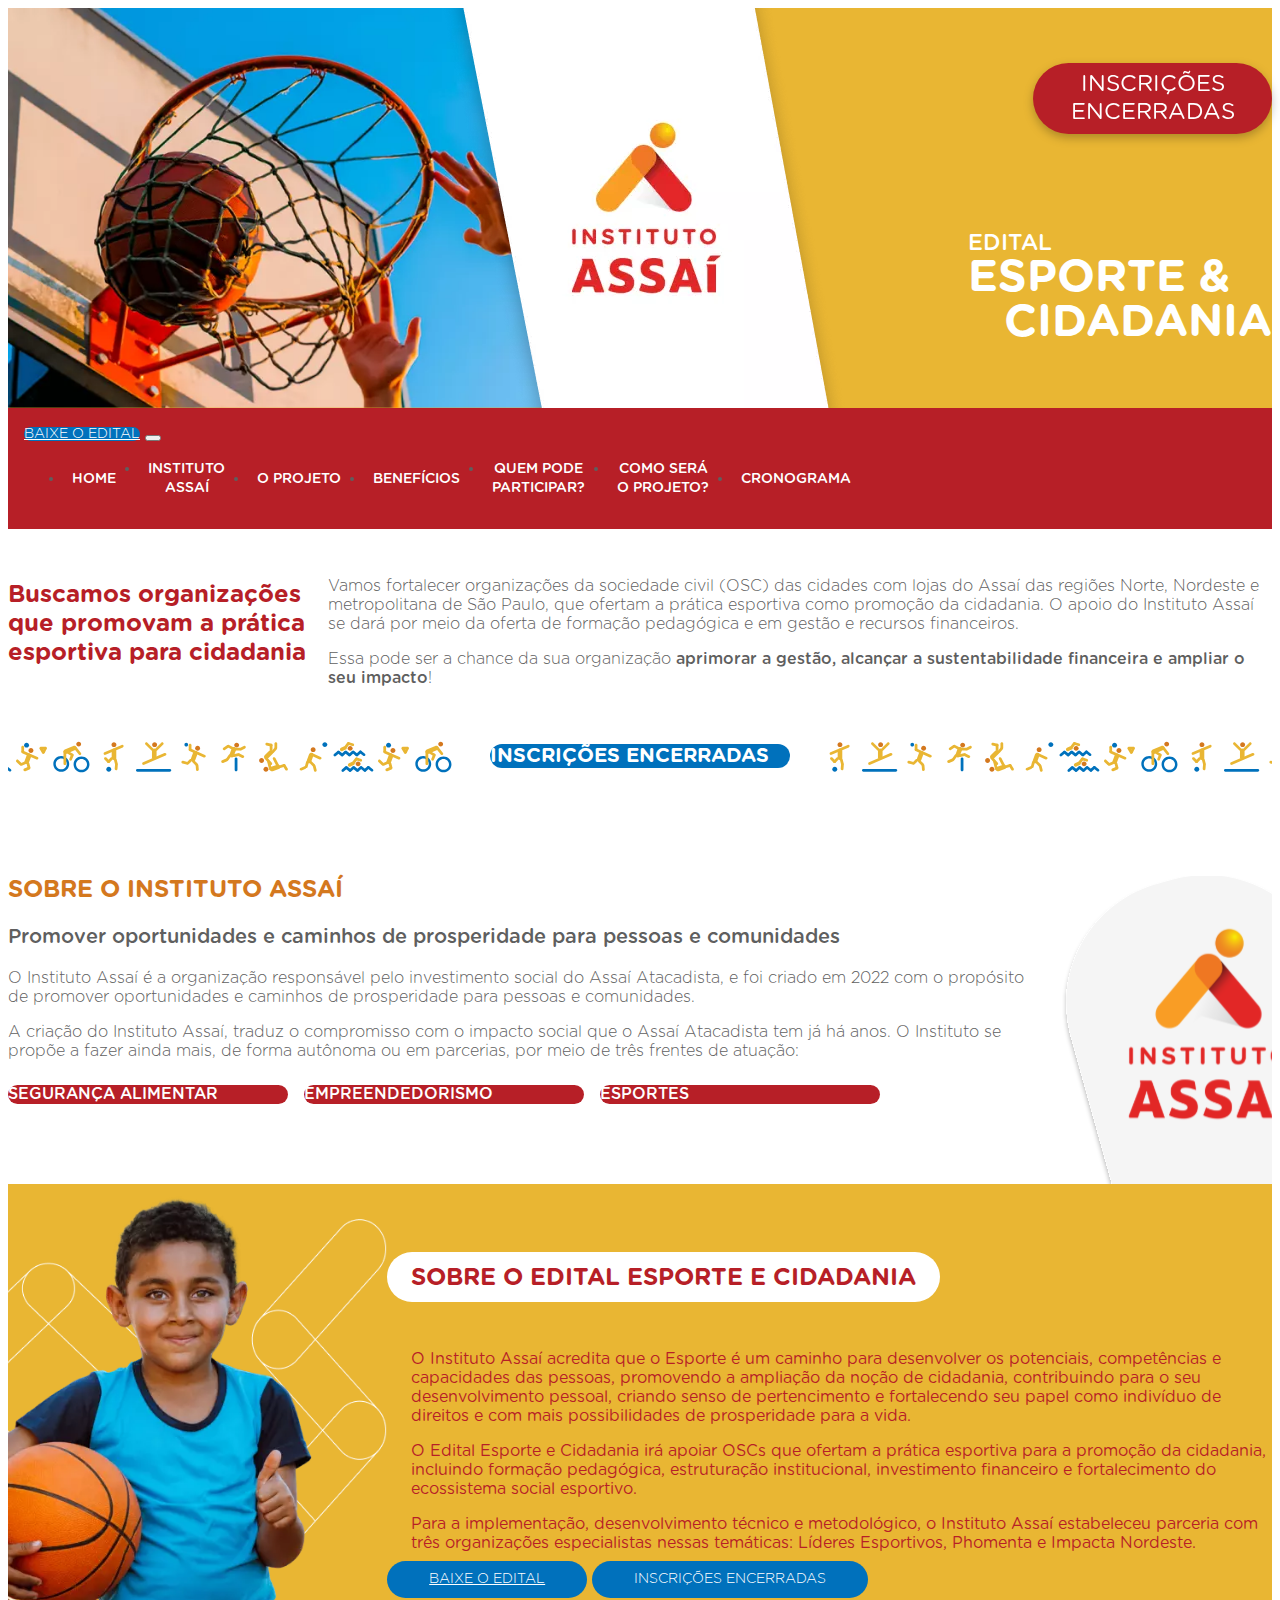
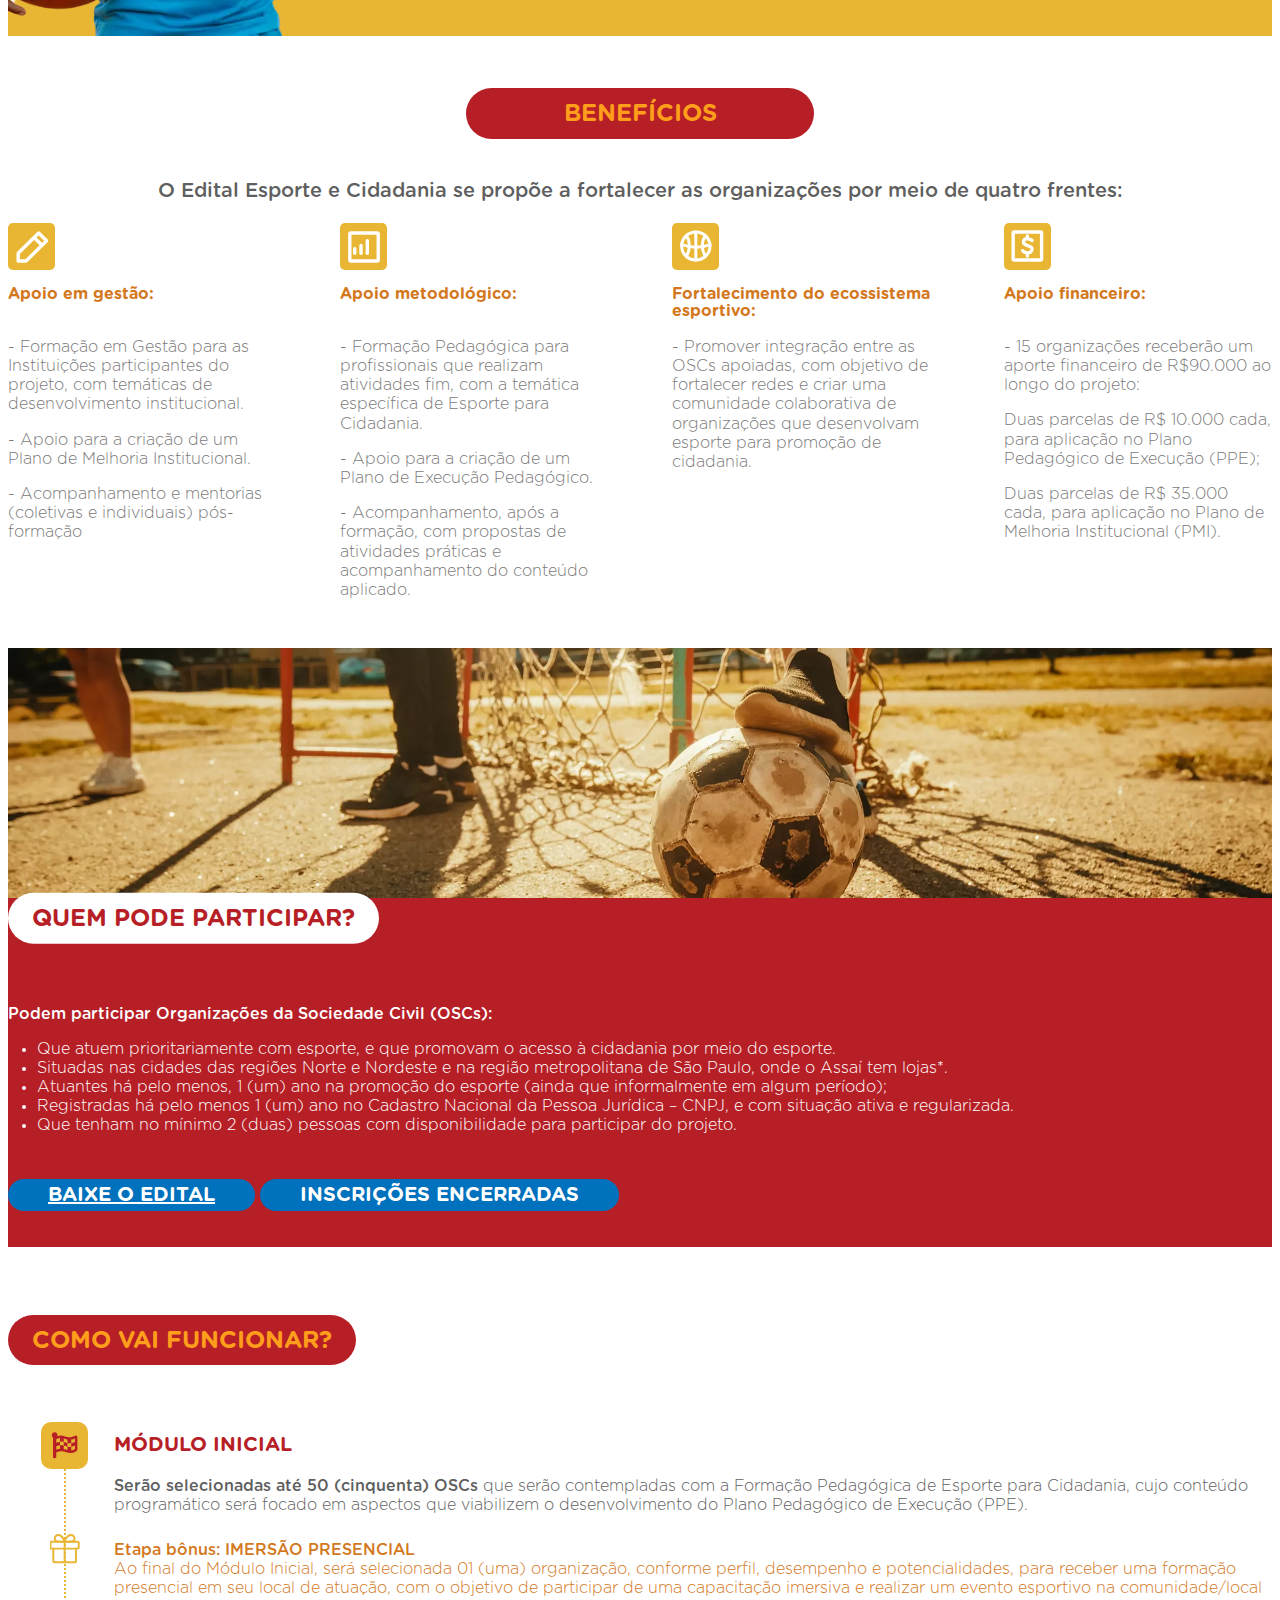
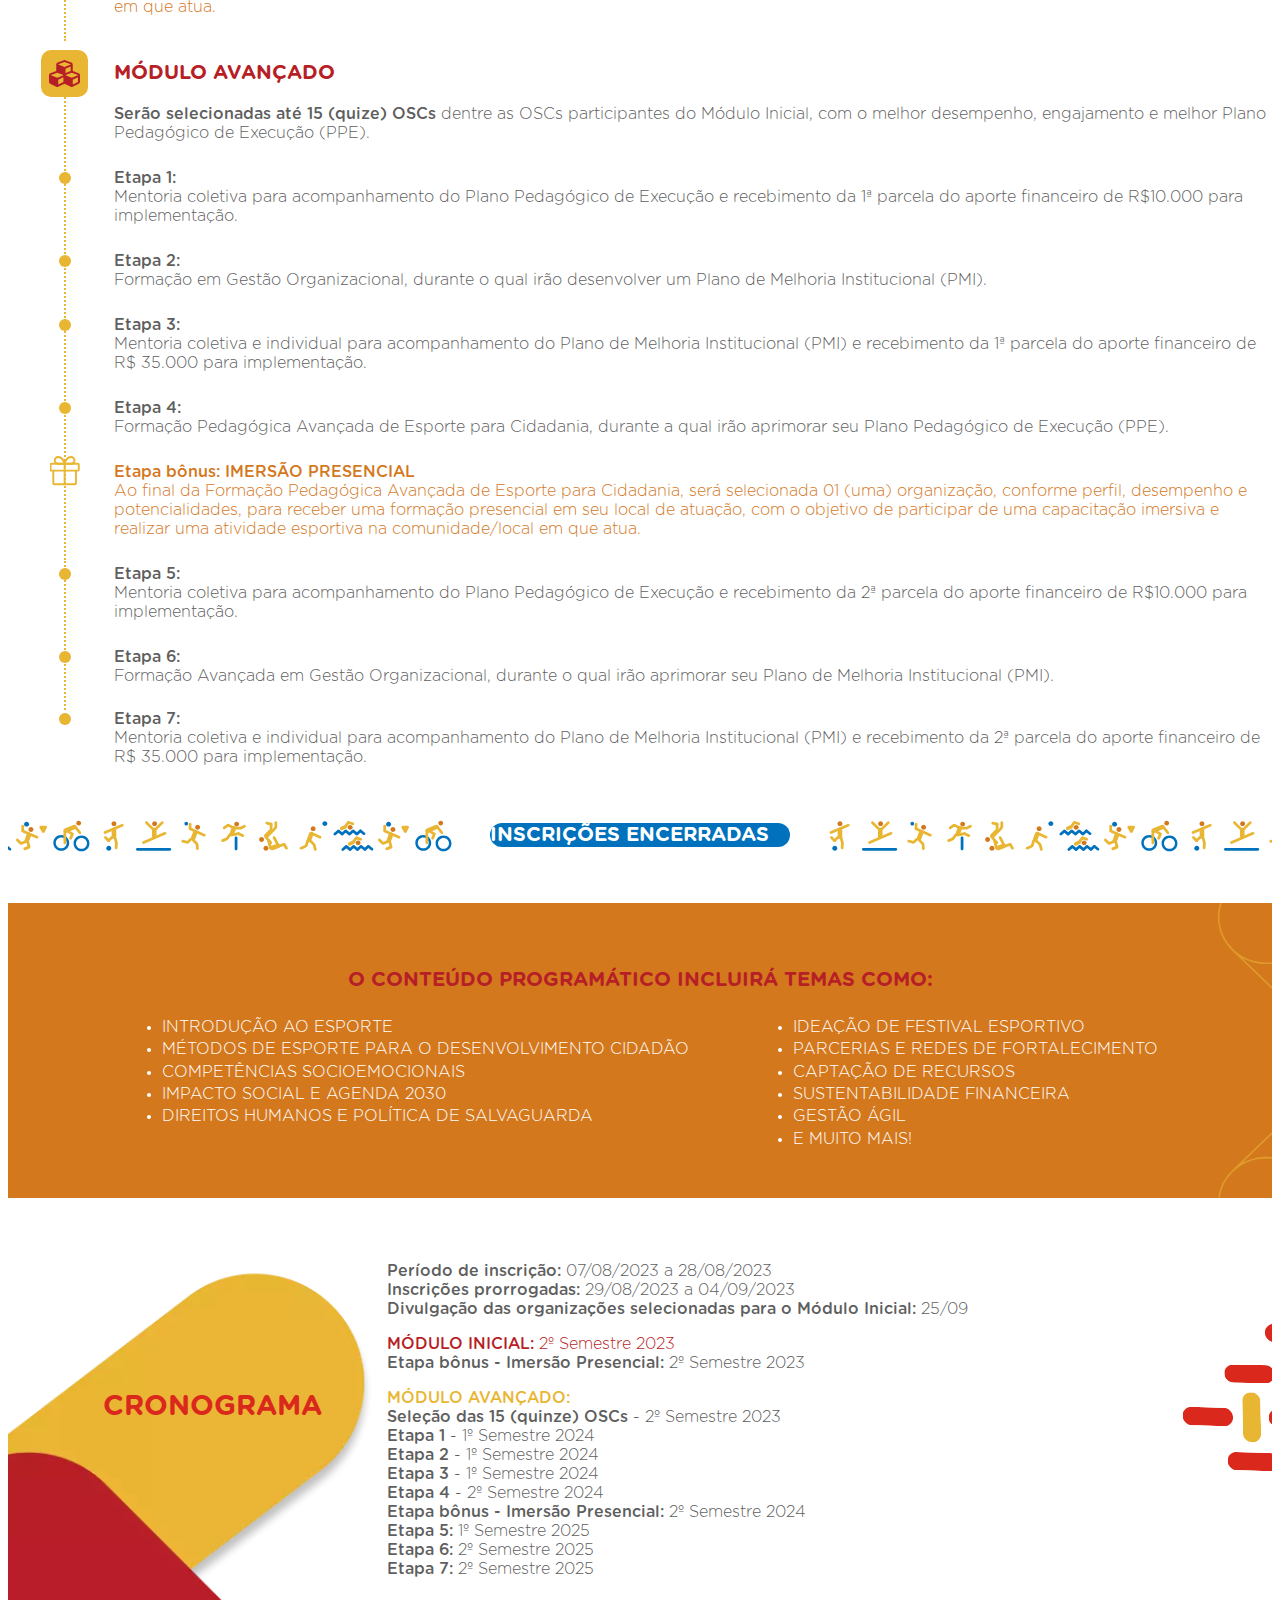
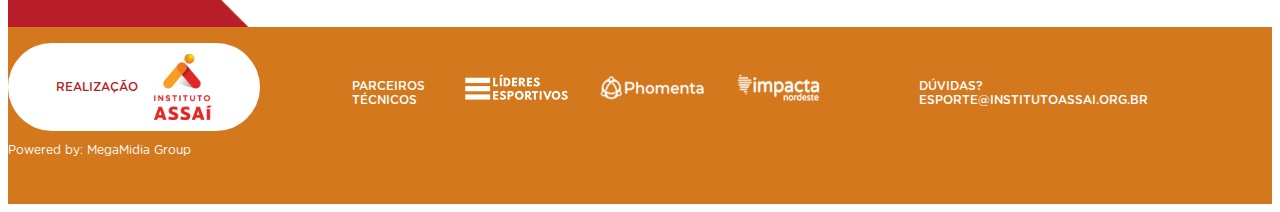
<file: esporte/index.html>
<!DOCTYPE html>
<html lang="pt-BR">

<head>
  <!-- Global site tag (gtag.js) - Google Analytics -->
  <script async src="https://www.googletagmanager.com/gtag/js?id=G-B07EEYWVJS"></script>
  <script>
    window.dataLayer = window.dataLayer || [];
    function gtag() { dataLayer.push(arguments); }
    gtag('js', new Date());

    gtag('config', 'G-B07EEYWVJS');
  </script>
  <meta charset="UTF-8">
  <meta name="viewport" content="width=device-width, initial-scale=1.0">
  <title>Esporte e Cidadania</title>
  <link rel="icon" href="https://institutoassai.org.br/favicon.ico" type="image/x-icon">
  <link href="https://cdn.jsdelivr.net/npm/bootstrap@5.2.3/dist/css/bootstrap.min.css" rel="stylesheet"
    integrity="sha384-rbsA2VBKQhggwzxH7pPCaAqO46MgnOM80zW1RWuH61DGLwZJEdK2Kadq2F9CUG65" crossorigin="anonymous">
  <link rel="stylesheet" href="styles/style.css?v6">
</head>

<body>

  <header id="header">
    <div class="container-lg header">
      <img class="logo-instituto" src="styles/images/instituto.webp" alt="Instituto Assaí">
      <!--p class="inscricoes">Inscrições <br />prorrogadas até <strong>04</strong> de setembro</p-->
      <p class="inscricoes"><span style="font-size: 150%;">Inscrições <br />encerradas</span></p>
      <p class="edital">Edital <strong>Esporte & <span>Cidadania</span></strong></p>
    </div>
  </header>

  <nav class="navbar navbar-expand-lg sticky-top">
    <div class="container">
      <!--a class="btn shadow" target="_blank"
        href="#">INSCREVA-SE</a-->
      <a class="btn shadow" target="_blank"
        href="./docs/EDITAL_Esporte_e_Cidadania_Instituto_Assai_PRORROGACAO.pdf">baixe
        o edital</a>
      <button class="navbar-toggler border-0 shadow-none" type="button" data-bs-toggle="collapse"
        data-bs-target="#navbarNav" aria-controls="navbarNav" aria-expanded="false" aria-label="Toggle navigation">
        <span class="navbar-toggler-icon navbar-dark"></span>
      </button>
      <div class="collapse navbar-collapse" id="navbarNav">
        <ul class="navbar-nav">
          <li>
            <a href="#">HOME</a>
          </li>
          <li>
            <a href="#instituto-assai">INSTITUTO<br /> ASSAÍ</a>
          </li>
          <li>
            <a href="#o-edital">O projeto</a>
          </li>
          <li>
            <a href="#beneficios">BENEFÍCIOS</a>
          </li>
          <li>
            <a href="#quem-pode-particpar">QUEM PODE<br /> PARTICIPAR?</a>
          </li>
          <li>
            <a href="#como-sera-o-edital">Como será<br /> o projeto?</a>
          </li>
          <li>
            <a href="#cronograma">CRONOGRAMA</a>
          </li>
        </ul>
      </div>
    </div>
  </nav>

  <main>
    <section class="topo">
      <div class="container">
        <h2>Buscamos organizações que promovam a prática esportiva para cidadania</h2>

        <div>
          <p>Vamos fortalecer organizações da sociedade civil (OSC) das cidades com lojas do Assaí das regiões Norte,
            Nordeste e metropolitana de São Paulo, que ofertam a prática esportiva como promoção da cidadania. O apoio
            do Instituto Assaí se dará por meio da oferta de formação pedagógica e em gestão e recursos financeiros.
          </p>

          <p>Essa pode ser a chance da sua organização <strong>aprimorar a gestão, alcançar a sustentabilidade
              financeira e
              ampliar o seu impacto</strong>!</p>
        </div>
      </div>
    </section>

    <div class="barra-cta">
      <span class="btn shadow">Inscrições encerradas</span>
    </div>

    <section class="sobre-instituto">
      <a class="anchor" id="instituto-assai"></a>
      <div class="container">
        <h2>Sobre o Instituto Assaí</h2>

        <p class="subtitulo"><strong>Promover oportunidades e caminhos de prosperidade para pessoas e
            comunidades</strong></p>

        <p>O Instituto Assaí é a organização responsável pelo investimento social do Assaí Atacadista, e foi criado em
          2022 com o propósito de promover oportunidades e caminhos de prosperidade para pessoas e comunidades.</p>

        <p>A criação do Instituto Assaí, traduz o compromisso com o impacto social que o Assaí Atacadista tem já há
          anos. O Instituto se propõe a fazer ainda mais, de forma autônoma ou em parcerias, por meio de três frentes de
          atuação:</p>

        <div class="links">
          <span class="btn">Segurança alimentar</span>
          <span class="btn">Empreendedorismo</span>
          <span class="btn">Esportes</span>
        </div>
      </div>
    </section>

    <section class="sobre-projeto">
      <a class="anchor" id="o-edital"></a>
      <div class="container">
        <h2>Sobre o Edital Esporte e Cidadania</h2>

        <p>O Instituto Assaí acredita que o Esporte é um caminho para desenvolver os potenciais, competências e
          capacidades das pessoas, promovendo a ampliação da noção de cidadania, contribuindo para o seu desenvolvimento
          pessoal, criando senso de pertencimento e fortalecendo seu papel como indivíduo de direitos e com mais
          possibilidades de prosperidade para a vida.</p>

        <p>O Edital Esporte e Cidadania irá apoiar OSCs que ofertam a prática esportiva para a promoção da cidadania,
          incluindo formação pedagógica, estruturação institucional, investimento financeiro e fortalecimento do
          ecossistema social esportivo.</p>

        <p>Para a implementação, desenvolvimento técnico e metodológico, o Instituto Assaí estabeleceu parceria com três
          organizações especialistas nessas temáticas: Líderes Esportivos, Phomenta e Impacta Nordeste.</p>

        <div class="text-center mt-4 d-flex justify-content-center gap-3 flex-wrap">
          <a class="btn shadow" target="_blank"
            href="./docs/EDITAL_Esporte_e_Cidadania_Instituto_Assai_PRORROGACAO.pdf">Baixe o edital</a>
          <span class="btn shadow">Inscrições encerradas</span>
        </div>
      </div>
    </section>

    <section class="beneficios">
      <a class="anchor" id="beneficios"></a>
      <div class="container">
        <h2>BENEFÍCIOS</h2>

        <p><strong>O Edital Esporte e Cidadania se propõe a fortalecer as organizações por meio de quatro
            frentes:</strong></p>

        <div class="lista-beneficios">
          <div class="beneficio">
            <img src="styles/images/icone-apoio-em-gestao.svg" alt="Apoio em gestão">
            <h3>Apoio em gestão:</h3>

            <p>- Formação em Gestão para as Instituições participantes do projeto, com temáticas de desenvolvimento
              institucional.</p>

            <p> - Apoio para a criação de um Plano de Melhoria Institucional.</p>

            <p> - Acompanhamento e mentorias (coletivas e individuais) pós-formação</p>
          </div>

          <div class="beneficio">
            <img src="styles/images/icone-apoio-metodologico.svg" alt="Apoio metodológico">
            <h3>Apoio metodológico:</h3>

            <p>- Formação Pedagógica para profissionais que realizam atividades fim, com a temática específica de
              Esporte para Cidadania.</p>

            <p>- Apoio para a criação de um Plano de Execução Pedagógico.</p>

            <p>- Acompanhamento, após a formação, com propostas de atividades práticas e acompanhamento do conteúdo
              aplicado.</p>
          </div>

          <div class="beneficio">
            <img src="styles/images/icone-fortalecimento.svg" alt="Fortalecimento do ecossistema esportivo">
            <h3>Fortalecimento do ecossistema esportivo:</h3>

            <p>- Promover integração entre as OSCs apoiadas, com objetivo de fortalecer redes e criar uma comunidade
              colaborativa de organizações que desenvolvam esporte para promoção de cidadania.</p>
          </div>

          <div class="beneficio">
            <img src="styles/images/icone-apoio-financeiro.svg" alt="Apoio financeiro">
            <h3>Apoio financeiro:</h3>

            <p>- 15 organizações receberão um aporte financeiro de R$90.000 ao longo do projeto:</p>

            <p>Duas parcelas de R$ 10.000 cada, para aplicação no Plano Pedagógico de Execução (PPE);</p>

            <p>Duas parcelas de R$ 35.000 cada, para aplicação no Plano de Melhoria Institucional (PMI).</p>
          </div>
        </div>
      </div>
    </section>

    <section class="quem-pode-particpar" id="quem-pode-particpar">
      <div class="container">
        <h2>Quem pode participar?</h2>

        <p><strong>Podem participar Organizações da Sociedade Civil (OSCs):</strong></p>

        <ul>
          <li>Que atuem prioritariamente com esporte, e que promovam o acesso à cidadania por meio do esporte.</li>
          <li>Situadas nas cidades das regiões Norte e Nordeste e na região metropolitana de São Paulo, onde o Assaí tem
            lojas*. </li>
          <li>Atuantes há pelo menos, 1 (um) ano na promoção do esporte (ainda que informalmente em algum período);</li>
          <li>Registradas há pelo menos 1 (um) ano no Cadastro Nacional da Pessoa Jurídica – CNPJ, e com situação ativa
            e regularizada.</li>
          <li>Que tenham no mínimo 2 (duas) pessoas com disponibilidade para participar do projeto.</li>
        </ul>

        <div class="text-center d-flex justify-content-center gap-3 flex-wrap">
          <a class="btn shadow" target="_blank"
            href="./docs/EDITAL_Esporte_e_Cidadania_Instituto_Assai_PRORROGACAO.pdf">Baixe o edital</a>
          <span class="btn shadow">Inscrições encerradas</span>
        </div>
      </div>
    </section>

    <section class="como-vai-funcionar">
      <a class="anchor" id="como-sera-o-edital"></a>
      <div class="container">
        <h2>Como vai funcionar?</h2>

        <div class="etapas">
          <header class="inicial">
            <h3>MÓDULO INICIAL</h3>

            <p><strong>Serão selecionadas até 50 (cinquenta) OSCs</strong> que serão contempladas com a Formação
              Pedagógica de Esporte para
              Cidadania, cujo conteúdo programático será focado em aspectos que viabilizem o desenvolvimento do Plano
              Pedagógico de Execução (PPE).</p>
          </header>

          <p class="etapa bonus pb-5"><strong>Etapa bônus: IMERSÃO PRESENCIAL</strong><br />
            Ao final do Módulo Inicial, será selecionada 01 (uma) organização, conforme perfil, desempenho e
            potencialidades, para receber uma formação presencial em seu local de atuação, com o objetivo de participar
            de uma capacitação imersiva e realizar um evento esportivo na comunidade/local em que atua.
          </p>

          <header class="avancado">
            <h3>MÓDULO AVANÇADO</h3>

            <p><strong>Serão selecionadas até 15 (quize) OSCs</strong> dentre as OSCs participantes do Módulo Inicial,
              com o melhor
              desempenho, engajamento e melhor Plano Pedagógico de Execução (PPE).</p>
          </header>

          <p class="etapa"><strong>Etapa 1:</strong><br />
            Mentoria coletiva para acompanhamento do Plano Pedagógico de Execução e recebimento da 1ª parcela do aporte
            financeiro de R$10.000 para implementação.</p>

          <p class="etapa"><strong>Etapa 2:</strong><br />
            Formação em Gestão Organizacional, durante o qual irão desenvolver um Plano de Melhoria Institucional (PMI).
          </p>

          <p class="etapa"><strong>Etapa 3:</strong><br />
            Mentoria coletiva e individual para acompanhamento do Plano de Melhoria Institucional (PMI) e recebimento da
            1ª parcela do aporte financeiro de R$ 35.000 para implementação.</p>

          <p class="etapa"><strong>Etapa 4:</strong><br />
            Formação Pedagógica Avançada de Esporte para Cidadania, durante a qual irão aprimorar seu Plano Pedagógico
            de
            Execução (PPE).</p>

          <p class="etapa bonus"><strong>Etapa bônus: IMERSÃO PRESENCIAL</strong><br />
            Ao final da Formação Pedagógica Avançada de Esporte para Cidadania, será selecionada 01 (uma) organização,
            conforme perfil, desempenho e potencialidades, para receber uma formação presencial em seu local de atuação,
            com o objetivo de participar de uma capacitação imersiva e realizar uma atividade esportiva na
            comunidade/local em que atua.</p>

          <p class="etapa"><strong>Etapa 5:</strong><br />
            Mentoria coletiva para acompanhamento do Plano Pedagógico de Execução e recebimento da 2ª parcela do aporte
            financeiro de R$10.000 para implementação.</p>

          <p class="etapa"><strong>Etapa 6:</strong><br />
            Formação Avançada em Gestão Organizacional, durante o qual irão aprimorar seu Plano de Melhoria
            Institucional
            (PMI).</p>

          <p class="etapa last"><strong>Etapa 7:</strong><br />
            Mentoria coletiva e individual para acompanhamento do Plano de Melhoria Institucional (PMI) e recebimento da
            2ª parcela do aporte financeiro de R$ 35.000 para implementação.</p>

          </p>
        </div>
      </div>
    </section>

    <div class="barra-cta">
      <span class="btn shadow">Inscrições encerradas</span>
    </div>

    <section class="conteudo-programatico">
      <div class="container">
        <h2>O conteúdo programático incluirá temas como:</h2>

        <div class="lista">
          <ul>
            <li>Introdução ao Esporte</li>
            <li>Métodos de Esporte para o Desenvolvimento Cidadão</li>
            <li>Competências socioemocionais</li>
            <li>Impacto Social e Agenda 2030</li>
            <li>Direitos Humanos e Política de Salvaguarda</li>
          </ul>
          <ul>
            <li>Ideação de festival esportivo</li>
            <li>Parcerias e redes de fortalecimento</li>
            <li>Captação de recursos</li>
            <li>Sustentabilidade financeira</li>
            <li>Gestão ágil</li>
            <li>E muito mais!</li>
          </ul>
        </div>
      </div>
    </section>

    <section class="cronograma">
      <a class="anchor" id="cronograma"></a>
      <div class="container">
        <h2>Cronograma</h2>

        <p><strong>Período de inscrição:</strong> 07/08/2023 a 28/08/2023<br />
          <strong>Inscrições prorrogadas:</strong> 29/08/2023 a 04/09/2023<br />
          <strong>Divulgação das organizações selecionadas para o Módulo Inicial:</strong> 25/09
        </p>

        <p><span style="color: #B71F27;"><strong>MÓDULO INICIAL:</strong> 2º Semestre 2023</span><br />
          <strong>Etapa bônus - Imersão Presencial:</strong> 2º Semestre 2023
        </p>

        <p><strong style="color: #E9B633;">MÓDULO AVANÇADO:</strong><br />
          <strong>Seleção das 15 (quinze) OSCs</strong> - 2º Semestre 2023<br />
          <strong>Etapa 1</strong> - 1º Semestre 2024<br />
          <strong>Etapa 2</strong> - 1º Semestre 2024<br />
          <strong>Etapa 3</strong> - 1º Semestre 2024<br />
          <strong>Etapa 4</strong> - 2º Semestre 2024<br />
          <strong>Etapa bônus - Imersão Presencial:</strong> 2º Semestre 2024<br />
          <strong>Etapa 5:</strong> 1º Semestre 2025<br />
          <strong>Etapa 6:</strong> 2º Semestre 2025<br />
          <strong>Etapa 7:</strong> 2º Semestre 2025
        </p>
      </div>
    </section>
  </main>

  <footer id="footer">
    <div class="container">
      <div class="realizacao">
        <p>Realização</p>
        <img src="styles/images/logo-instituto.svg" alt="">
      </div>

      <div class="parceiros">
        <p>Parceiros <br />técnicos</p>
        <img src="styles/images/logo-parceiros-1.png?v2" alt="">
        <img src="styles/images/logo-parceiros-2.png" alt="">
        <img src="styles/images/logo-parceiros-3.png" alt="">
      </div>

      <p class="duvidas">DÚVIDAS? <br />
        esporte@institutoassai.org.br</p>
    </div>

    <p class="tex text-center" style="text-transform:  none; font-weight: 400;">Powered by: MegaMidia Group</p>
  </footer>

  <script src="https://cdn.jsdelivr.net/npm/bootstrap@5.2.3/dist/js/bootstrap.min.js"
    integrity="sha384-cuYeSxntonz0PPNlHhBs68uyIAVpIIOZZ5JqeqvYYIcEL727kskC66kF92t6Xl2V"
    crossorigin="anonymous"></script>

  <script src="https://plugin.handtalk.me/web/latest/handtalk.min.js"></script>
  <script>
    var ht = new HT({
      token: "e97f0c8dde9806e59c9895dbe199cc95"
    });
  </script>

</body>

</html>
</file>
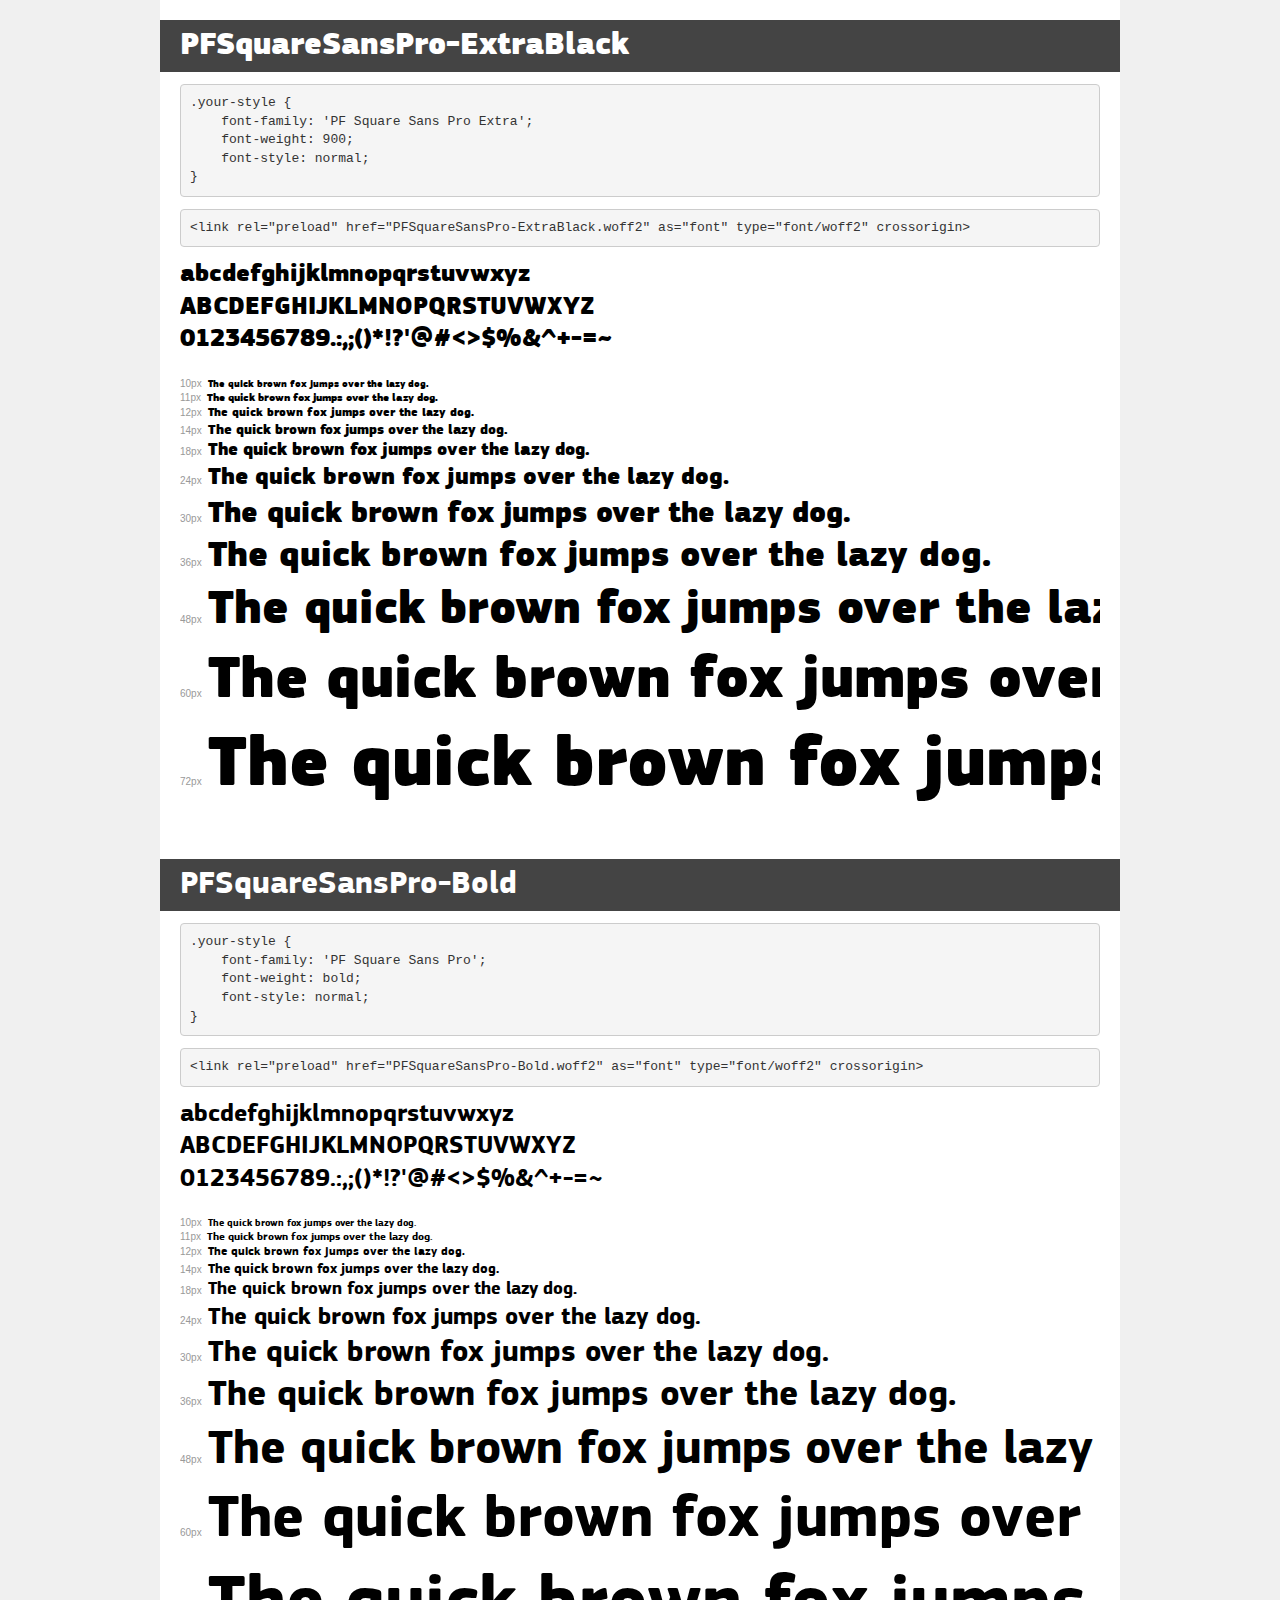
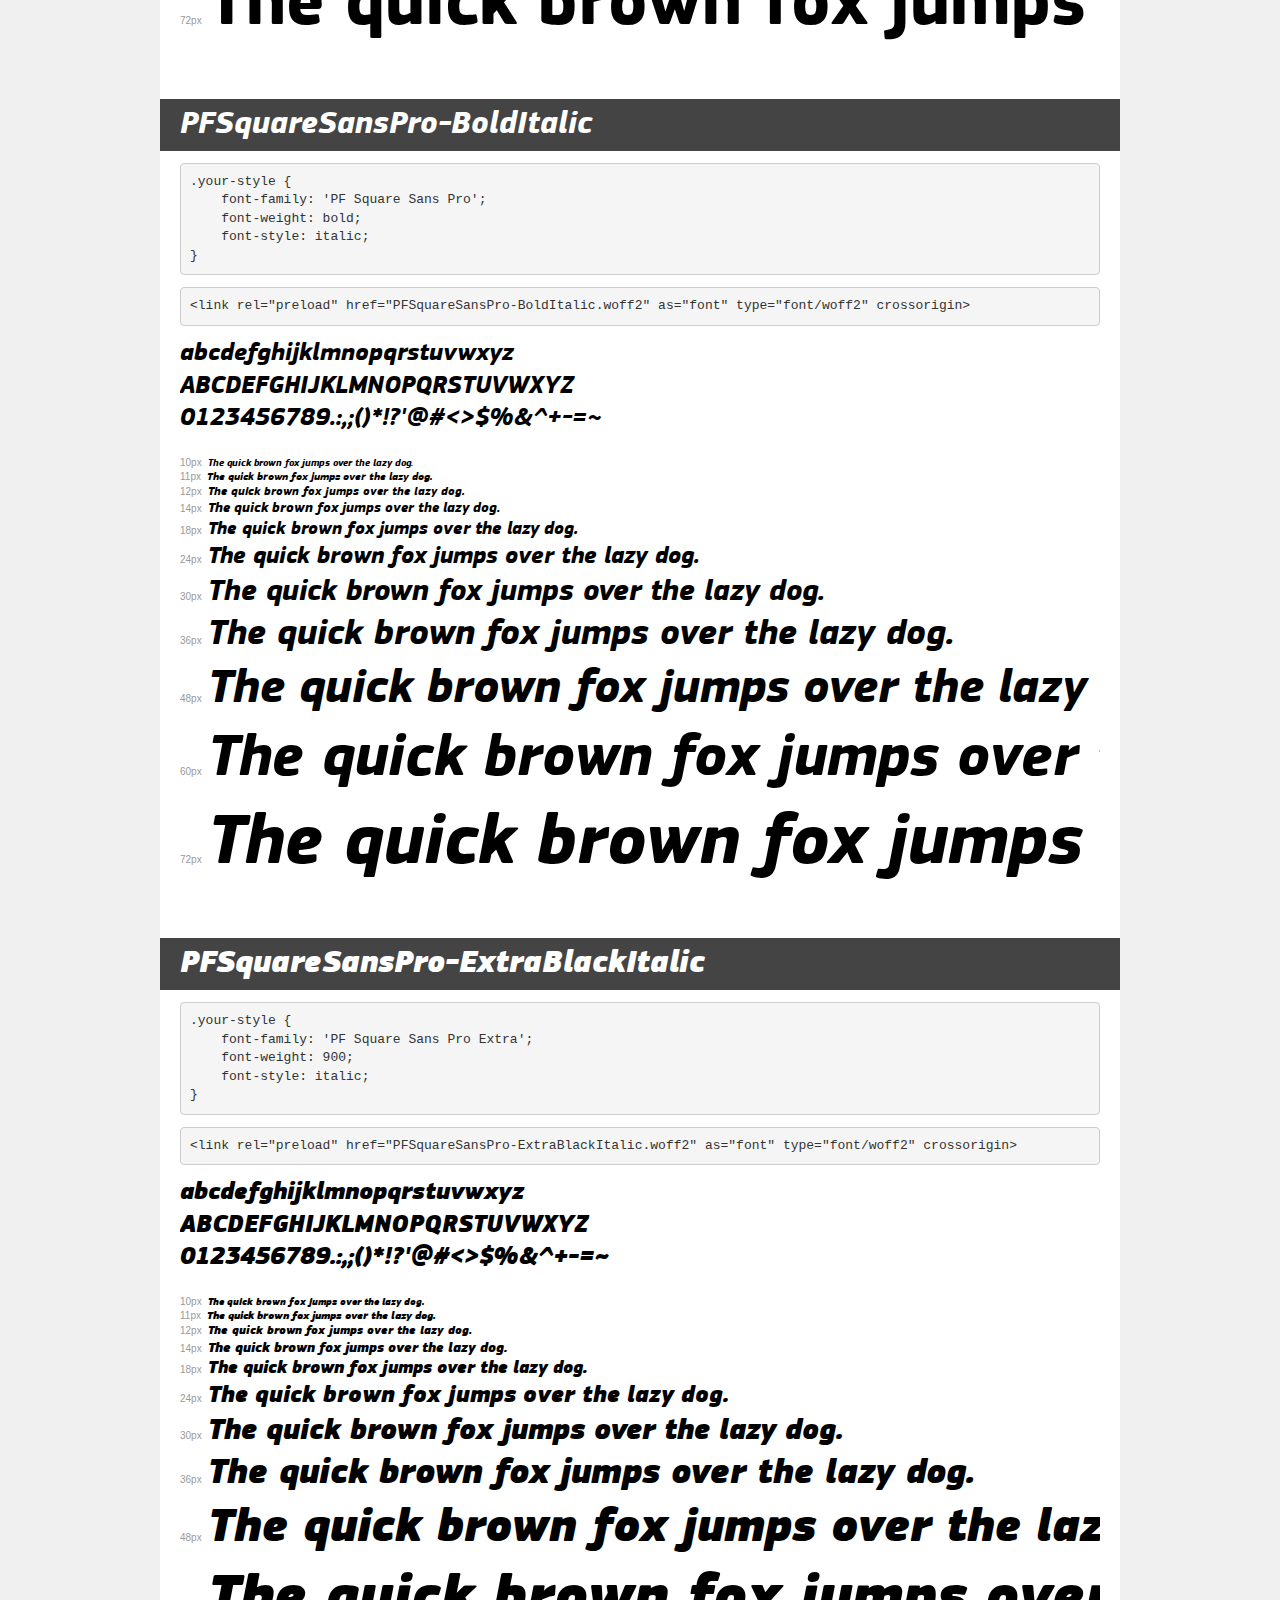
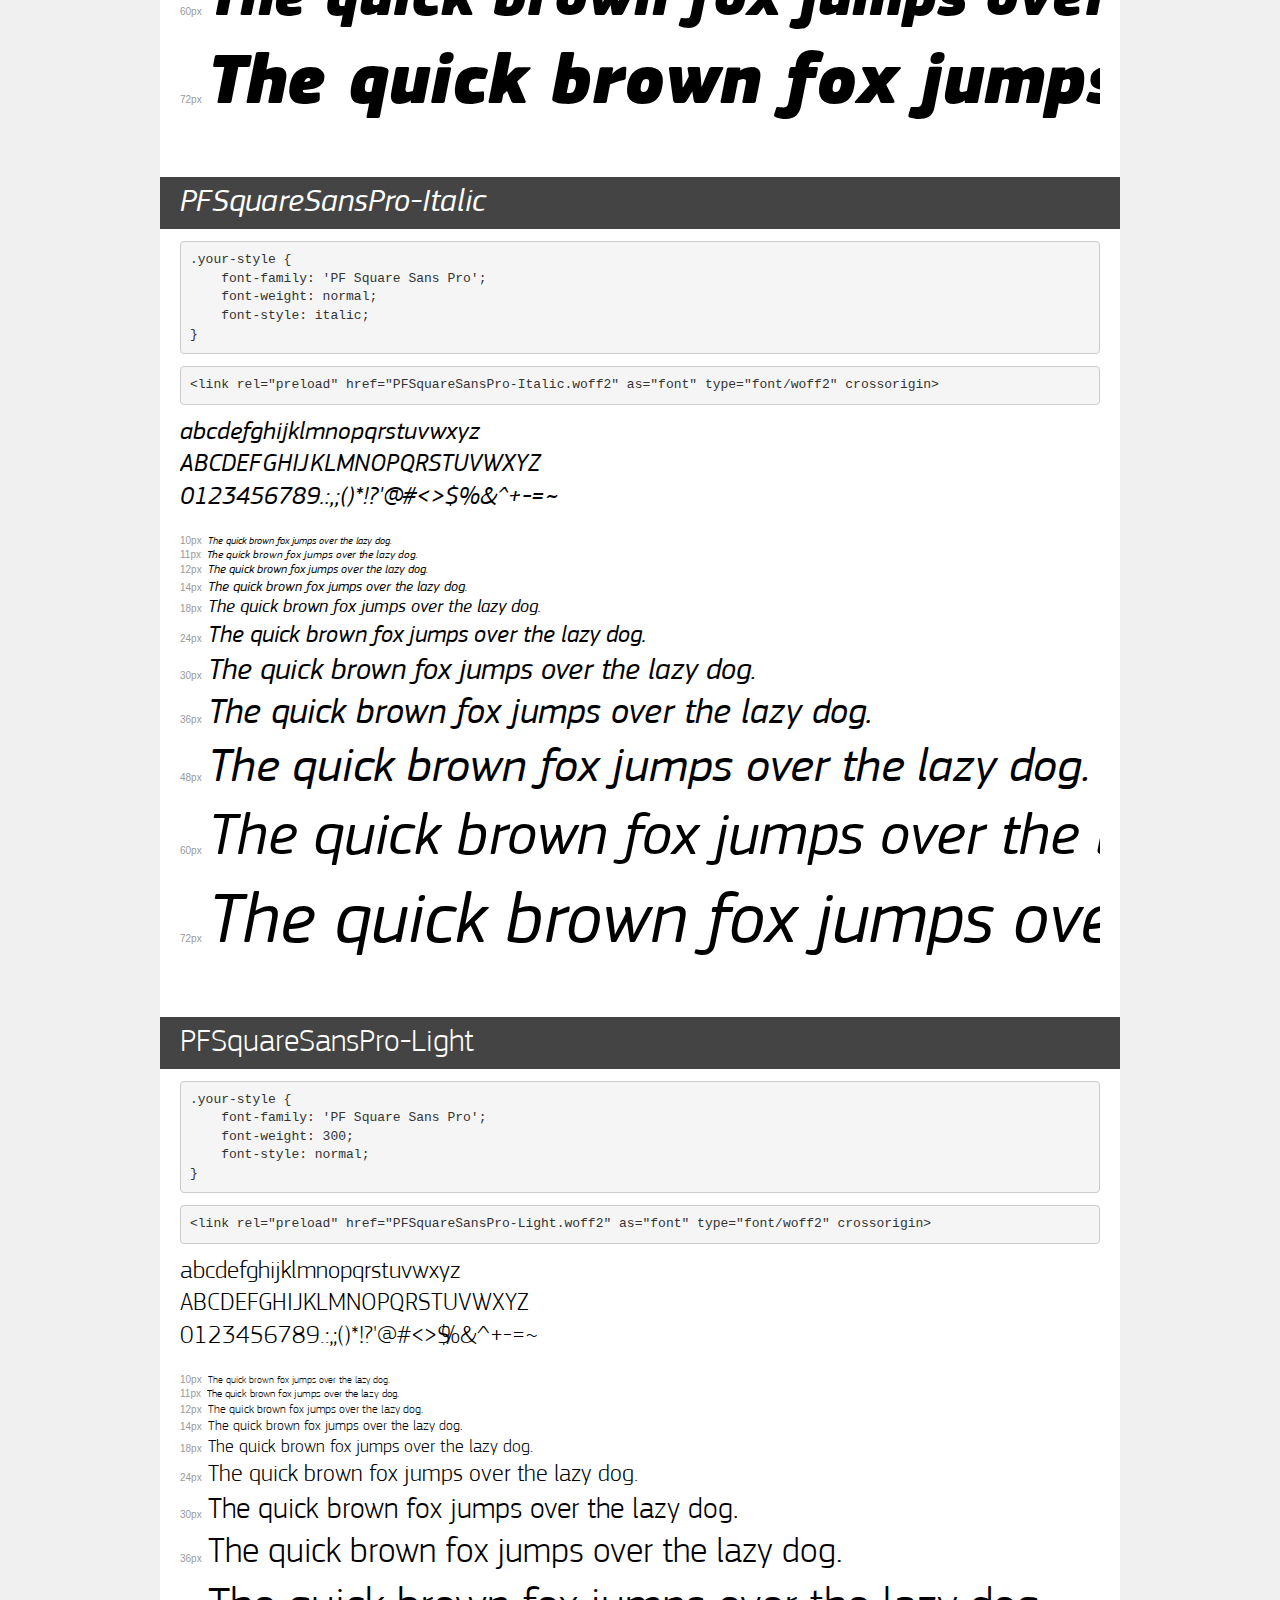
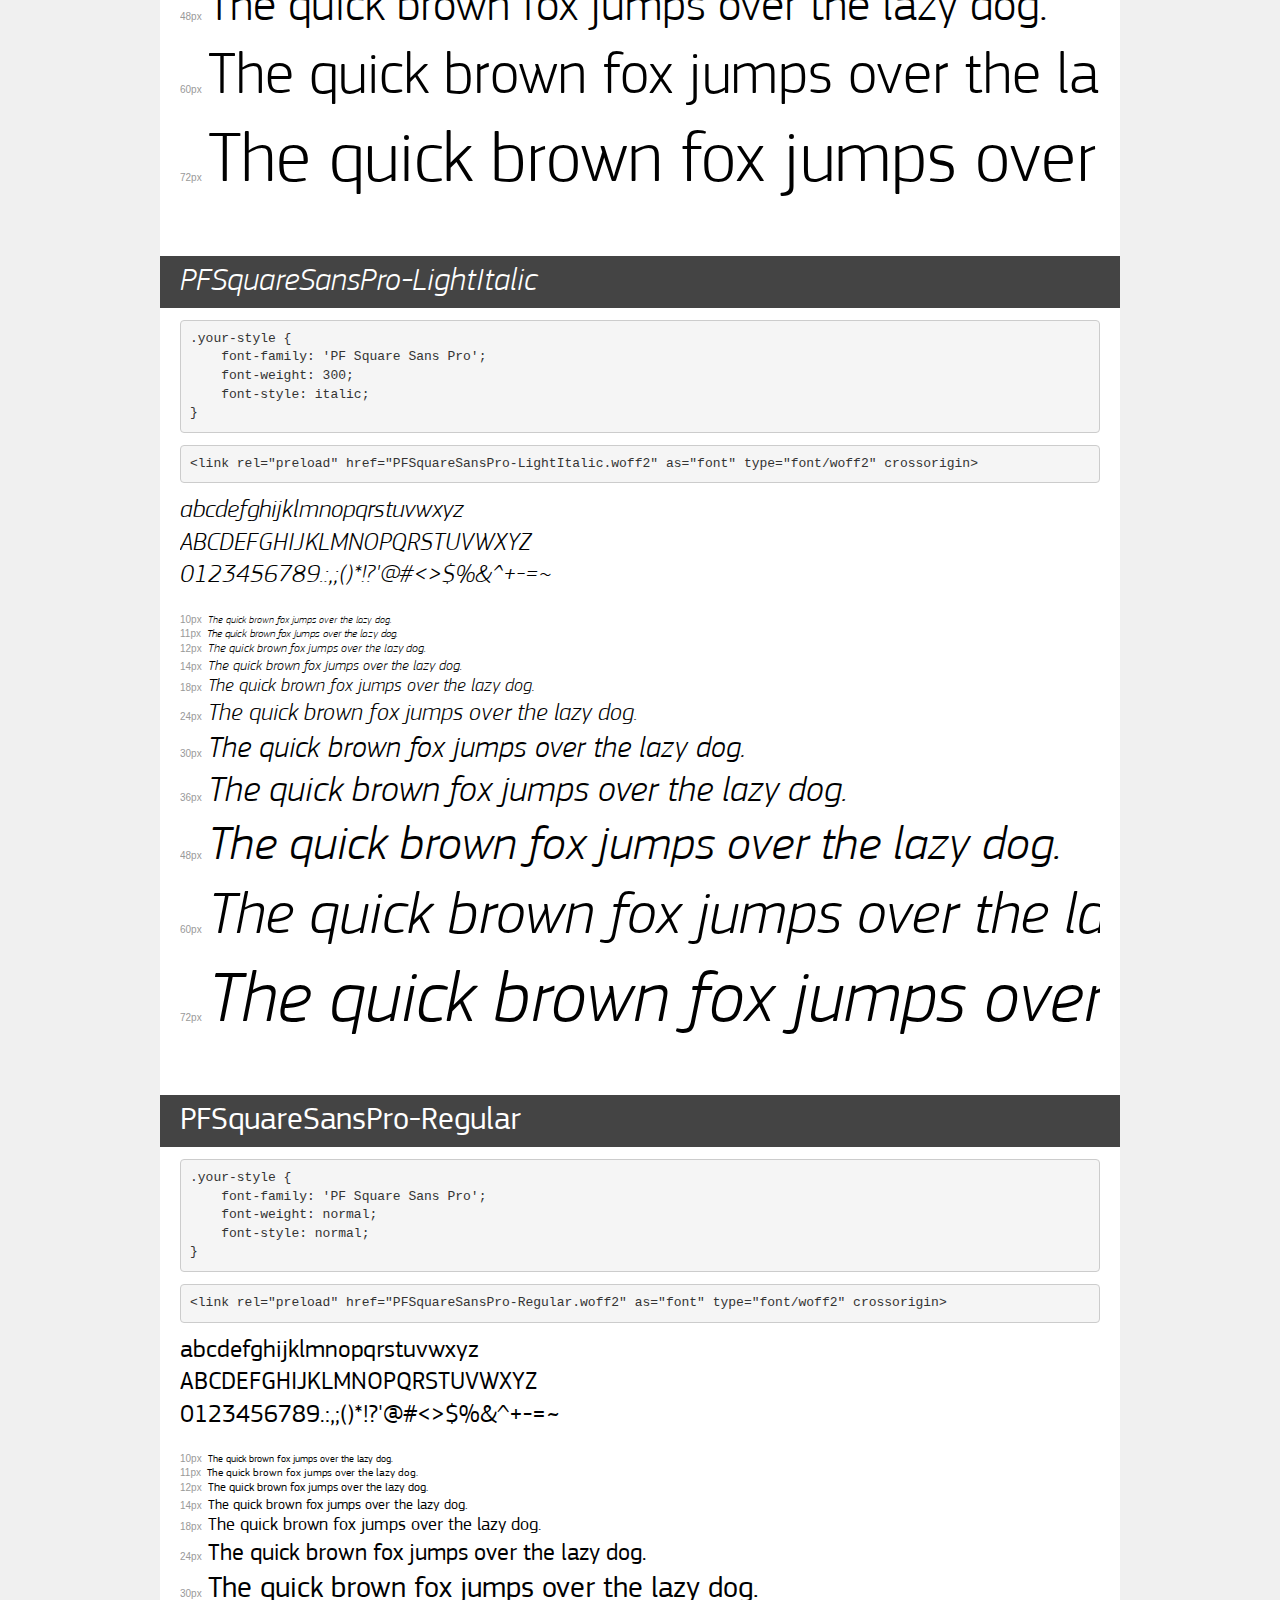
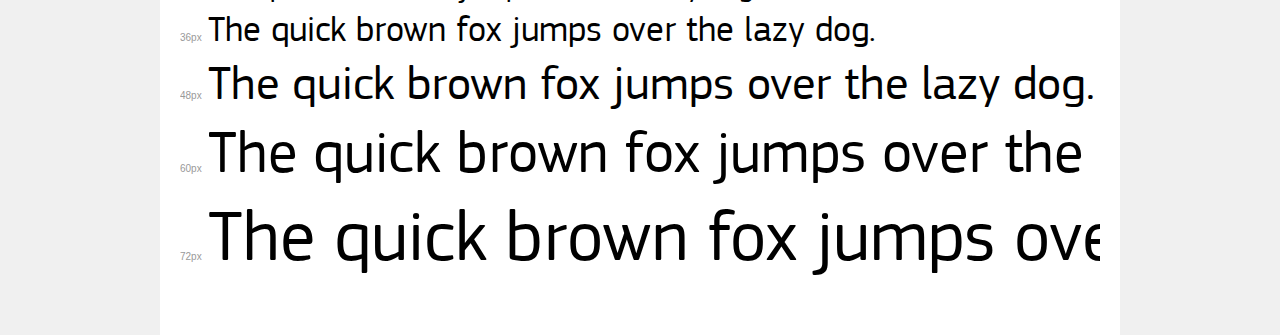
<file: fonts/demo.html>
<!DOCTYPE html>
<html lang="en">
<head>
    <meta charset="utf-8">
    <meta http-equiv="X-UA-Compatible" content="IE=edge">
    <meta name="viewport" content="width=device-width, initial-scale=1">
    <meta name="robots" content="noindex, noarchive">
    <meta name="format-detection" content="telephone=no">
    <title>Transfonter demo</title>
    <link href="stylesheet.css" rel="stylesheet">
    <style>
        /*
        http://meyerweb.com/eric/tools/css/reset/
        v2.0 | 20110126
        License: none (public domain)
        */
        html, body, div, span, applet, object, iframe,
        h1, h2, h3, h4, h5, h6, p, blockquote, pre,
        a, abbr, acronym, address, big, cite, code,
        del, dfn, em, img, ins, kbd, q, s, samp,
        small, strike, strong, sub, sup, tt, var,
        b, u, i, center,
        dl, dt, dd, ol, ul, li,
        fieldset, form, label, legend,
        table, caption, tbody, tfoot, thead, tr, th, td,
        article, aside, canvas, details, embed,
        figure, figcaption, footer, header, hgroup,
        menu, nav, output, ruby, section, summary,
        time, mark, audio, video {
            margin: 0;
            padding: 0;
            border: 0;
            font-size: 100%;
            font: inherit;
            vertical-align: baseline;
        }
        /* HTML5 display-role reset for older browsers */
        article, aside, details, figcaption, figure,
        footer, header, hgroup, menu, nav, section {
            display: block;
        }
        body {
            line-height: 1;
        }
        ol, ul {
            list-style: none;
        }
        blockquote, q {
            quotes: none;
        }
        blockquote:before, blockquote:after,
        q:before, q:after {
            content: '';
            content: none;
        }
        table {
            border-collapse: collapse;
            border-spacing: 0;
        }
        /* demo styles */
        body {
            background: #f0f0f0;
            color: #000;
        }
        .page {
            background: #fff;
            width: 920px;
            margin: 0 auto;
            padding: 20px 20px 0 20px;
            overflow: hidden;
        }
        .font-container {
            overflow-x: auto;
            overflow-y: hidden;
            margin-bottom: 40px;
            line-height: 1.3;
            white-space: nowrap;
            padding-bottom: 5px;
        }
        h1 {
            position: relative;
            background: #444;
            font-size: 32px;
            color: #fff;
            padding: 10px 20px;
            margin: 0 -20px 12px -20px;
        }
        .letters {
            font-size: 25px;
            margin-bottom: 20px;
        }
        .s10:before {
            content: '10px';
        }
        .s11:before {
            content: '11px';
        }
        .s12:before {
            content: '12px';
        }
        .s14:before {
            content: '14px';
        }
        .s18:before {
            content: '18px';
        }
        .s24:before {
            content: '24px';
        }
        .s30:before {
            content: '30px';
        }
        .s36:before {
            content: '36px';
        }
        .s48:before {
            content: '48px';
        }
        .s60:before {
            content: '60px';
        }
        .s72:before {
            content: '72px';
        }
        .s10:before, .s11:before, .s12:before, .s14:before,
        .s18:before, .s24:before, .s30:before, .s36:before,
        .s48:before, .s60:before, .s72:before {
            font-family: Arial, sans-serif;
            font-size: 10px;
            font-weight: normal;
            font-style: normal;
            color: #999;
            padding-right: 6px;
        }
        pre {
            display: block;
            padding: 9px;
            margin: 0 0 12px;
            font-family: Monaco, Menlo, Consolas, "Courier New", monospace;
            font-size: 13px;
            line-height: 1.428571429;
            color: #333;
            font-weight: normal;
            font-style: normal;
            background-color: #f5f5f5;
            border: 1px solid #ccc;
            overflow-x: auto;
            border-radius: 4px;
        }
        /* responsive */
        @media (max-width: 959px) {
            .page {
                width: auto;
                margin: 0;
            }
        }
    </style>
</head>
<body>
<div class="page">
    <div class="demo">
        <h1 style="font-family: 'PF Square Sans Pro Extra'; font-weight: 900; font-style: normal;">PFSquareSansPro-ExtraBlack</h1>
        <pre title="Usage">.your-style {
    font-family: 'PF Square Sans Pro Extra';
    font-weight: 900;
    font-style: normal;
}</pre>
        <pre title="Preload (optional)">
&lt;link rel=&quot;preload&quot; href=&quot;PFSquareSansPro-ExtraBlack.woff2&quot; as=&quot;font&quot; type=&quot;font/woff2&quot; crossorigin&gt;</pre>
        <div class="font-container" style="font-family: 'PF Square Sans Pro Extra'; font-weight: 900; font-style: normal;">
            <p class="letters">
                abcdefghijklmnopqrstuvwxyz<br>
ABCDEFGHIJKLMNOPQRSTUVWXYZ<br>
                0123456789.:,;()*!?'@#&lt;&gt;$%&^+-=~
            </p>
            <p class="s10" style="font-size: 10px;">The quick brown fox jumps over the lazy dog.</p>
            <p class="s11" style="font-size: 11px;">The quick brown fox jumps over the lazy dog.</p>
            <p class="s12" style="font-size: 12px;">The quick brown fox jumps over the lazy dog.</p>
            <p class="s14" style="font-size: 14px;">The quick brown fox jumps over the lazy dog.</p>
            <p class="s18" style="font-size: 18px;">The quick brown fox jumps over the lazy dog.</p>
            <p class="s24" style="font-size: 24px;">The quick brown fox jumps over the lazy dog.</p>
            <p class="s30" style="font-size: 30px;">The quick brown fox jumps over the lazy dog.</p>
            <p class="s36" style="font-size: 36px;">The quick brown fox jumps over the lazy dog.</p>
            <p class="s48" style="font-size: 48px;">The quick brown fox jumps over the lazy dog.</p>
            <p class="s60" style="font-size: 60px;">The quick brown fox jumps over the lazy dog.</p>
            <p class="s72" style="font-size: 72px;">The quick brown fox jumps over the lazy dog.</p>
        </div>
    </div>

    <div class="demo">
        <h1 style="font-family: 'PF Square Sans Pro'; font-weight: bold; font-style: normal;">PFSquareSansPro-Bold</h1>
        <pre title="Usage">.your-style {
    font-family: 'PF Square Sans Pro';
    font-weight: bold;
    font-style: normal;
}</pre>
        <pre title="Preload (optional)">
&lt;link rel=&quot;preload&quot; href=&quot;PFSquareSansPro-Bold.woff2&quot; as=&quot;font&quot; type=&quot;font/woff2&quot; crossorigin&gt;</pre>
        <div class="font-container" style="font-family: 'PF Square Sans Pro'; font-weight: bold; font-style: normal;">
            <p class="letters">
                abcdefghijklmnopqrstuvwxyz<br>
ABCDEFGHIJKLMNOPQRSTUVWXYZ<br>
                0123456789.:,;()*!?'@#&lt;&gt;$%&^+-=~
            </p>
            <p class="s10" style="font-size: 10px;">The quick brown fox jumps over the lazy dog.</p>
            <p class="s11" style="font-size: 11px;">The quick brown fox jumps over the lazy dog.</p>
            <p class="s12" style="font-size: 12px;">The quick brown fox jumps over the lazy dog.</p>
            <p class="s14" style="font-size: 14px;">The quick brown fox jumps over the lazy dog.</p>
            <p class="s18" style="font-size: 18px;">The quick brown fox jumps over the lazy dog.</p>
            <p class="s24" style="font-size: 24px;">The quick brown fox jumps over the lazy dog.</p>
            <p class="s30" style="font-size: 30px;">The quick brown fox jumps over the lazy dog.</p>
            <p class="s36" style="font-size: 36px;">The quick brown fox jumps over the lazy dog.</p>
            <p class="s48" style="font-size: 48px;">The quick brown fox jumps over the lazy dog.</p>
            <p class="s60" style="font-size: 60px;">The quick brown fox jumps over the lazy dog.</p>
            <p class="s72" style="font-size: 72px;">The quick brown fox jumps over the lazy dog.</p>
        </div>
    </div>

    <div class="demo">
        <h1 style="font-family: 'PF Square Sans Pro'; font-weight: bold; font-style: italic;">PFSquareSansPro-BoldItalic</h1>
        <pre title="Usage">.your-style {
    font-family: 'PF Square Sans Pro';
    font-weight: bold;
    font-style: italic;
}</pre>
        <pre title="Preload (optional)">
&lt;link rel=&quot;preload&quot; href=&quot;PFSquareSansPro-BoldItalic.woff2&quot; as=&quot;font&quot; type=&quot;font/woff2&quot; crossorigin&gt;</pre>
        <div class="font-container" style="font-family: 'PF Square Sans Pro'; font-weight: bold; font-style: italic;">
            <p class="letters">
                abcdefghijklmnopqrstuvwxyz<br>
ABCDEFGHIJKLMNOPQRSTUVWXYZ<br>
                0123456789.:,;()*!?'@#&lt;&gt;$%&^+-=~
            </p>
            <p class="s10" style="font-size: 10px;">The quick brown fox jumps over the lazy dog.</p>
            <p class="s11" style="font-size: 11px;">The quick brown fox jumps over the lazy dog.</p>
            <p class="s12" style="font-size: 12px;">The quick brown fox jumps over the lazy dog.</p>
            <p class="s14" style="font-size: 14px;">The quick brown fox jumps over the lazy dog.</p>
            <p class="s18" style="font-size: 18px;">The quick brown fox jumps over the lazy dog.</p>
            <p class="s24" style="font-size: 24px;">The quick brown fox jumps over the lazy dog.</p>
            <p class="s30" style="font-size: 30px;">The quick brown fox jumps over the lazy dog.</p>
            <p class="s36" style="font-size: 36px;">The quick brown fox jumps over the lazy dog.</p>
            <p class="s48" style="font-size: 48px;">The quick brown fox jumps over the lazy dog.</p>
            <p class="s60" style="font-size: 60px;">The quick brown fox jumps over the lazy dog.</p>
            <p class="s72" style="font-size: 72px;">The quick brown fox jumps over the lazy dog.</p>
        </div>
    </div>

    <div class="demo">
        <h1 style="font-family: 'PF Square Sans Pro Extra'; font-weight: 900; font-style: italic;">PFSquareSansPro-ExtraBlackItalic</h1>
        <pre title="Usage">.your-style {
    font-family: 'PF Square Sans Pro Extra';
    font-weight: 900;
    font-style: italic;
}</pre>
        <pre title="Preload (optional)">
&lt;link rel=&quot;preload&quot; href=&quot;PFSquareSansPro-ExtraBlackItalic.woff2&quot; as=&quot;font&quot; type=&quot;font/woff2&quot; crossorigin&gt;</pre>
        <div class="font-container" style="font-family: 'PF Square Sans Pro Extra'; font-weight: 900; font-style: italic;">
            <p class="letters">
                abcdefghijklmnopqrstuvwxyz<br>
ABCDEFGHIJKLMNOPQRSTUVWXYZ<br>
                0123456789.:,;()*!?'@#&lt;&gt;$%&^+-=~
            </p>
            <p class="s10" style="font-size: 10px;">The quick brown fox jumps over the lazy dog.</p>
            <p class="s11" style="font-size: 11px;">The quick brown fox jumps over the lazy dog.</p>
            <p class="s12" style="font-size: 12px;">The quick brown fox jumps over the lazy dog.</p>
            <p class="s14" style="font-size: 14px;">The quick brown fox jumps over the lazy dog.</p>
            <p class="s18" style="font-size: 18px;">The quick brown fox jumps over the lazy dog.</p>
            <p class="s24" style="font-size: 24px;">The quick brown fox jumps over the lazy dog.</p>
            <p class="s30" style="font-size: 30px;">The quick brown fox jumps over the lazy dog.</p>
            <p class="s36" style="font-size: 36px;">The quick brown fox jumps over the lazy dog.</p>
            <p class="s48" style="font-size: 48px;">The quick brown fox jumps over the lazy dog.</p>
            <p class="s60" style="font-size: 60px;">The quick brown fox jumps over the lazy dog.</p>
            <p class="s72" style="font-size: 72px;">The quick brown fox jumps over the lazy dog.</p>
        </div>
    </div>

    <div class="demo">
        <h1 style="font-family: 'PF Square Sans Pro'; font-weight: normal; font-style: italic;">PFSquareSansPro-Italic</h1>
        <pre title="Usage">.your-style {
    font-family: 'PF Square Sans Pro';
    font-weight: normal;
    font-style: italic;
}</pre>
        <pre title="Preload (optional)">
&lt;link rel=&quot;preload&quot; href=&quot;PFSquareSansPro-Italic.woff2&quot; as=&quot;font&quot; type=&quot;font/woff2&quot; crossorigin&gt;</pre>
        <div class="font-container" style="font-family: 'PF Square Sans Pro'; font-weight: normal; font-style: italic;">
            <p class="letters">
                abcdefghijklmnopqrstuvwxyz<br>
ABCDEFGHIJKLMNOPQRSTUVWXYZ<br>
                0123456789.:,;()*!?'@#&lt;&gt;$%&^+-=~
            </p>
            <p class="s10" style="font-size: 10px;">The quick brown fox jumps over the lazy dog.</p>
            <p class="s11" style="font-size: 11px;">The quick brown fox jumps over the lazy dog.</p>
            <p class="s12" style="font-size: 12px;">The quick brown fox jumps over the lazy dog.</p>
            <p class="s14" style="font-size: 14px;">The quick brown fox jumps over the lazy dog.</p>
            <p class="s18" style="font-size: 18px;">The quick brown fox jumps over the lazy dog.</p>
            <p class="s24" style="font-size: 24px;">The quick brown fox jumps over the lazy dog.</p>
            <p class="s30" style="font-size: 30px;">The quick brown fox jumps over the lazy dog.</p>
            <p class="s36" style="font-size: 36px;">The quick brown fox jumps over the lazy dog.</p>
            <p class="s48" style="font-size: 48px;">The quick brown fox jumps over the lazy dog.</p>
            <p class="s60" style="font-size: 60px;">The quick brown fox jumps over the lazy dog.</p>
            <p class="s72" style="font-size: 72px;">The quick brown fox jumps over the lazy dog.</p>
        </div>
    </div>

    <div class="demo">
        <h1 style="font-family: 'PF Square Sans Pro'; font-weight: 300; font-style: normal;">PFSquareSansPro-Light</h1>
        <pre title="Usage">.your-style {
    font-family: 'PF Square Sans Pro';
    font-weight: 300;
    font-style: normal;
}</pre>
        <pre title="Preload (optional)">
&lt;link rel=&quot;preload&quot; href=&quot;PFSquareSansPro-Light.woff2&quot; as=&quot;font&quot; type=&quot;font/woff2&quot; crossorigin&gt;</pre>
        <div class="font-container" style="font-family: 'PF Square Sans Pro'; font-weight: 300; font-style: normal;">
            <p class="letters">
                abcdefghijklmnopqrstuvwxyz<br>
ABCDEFGHIJKLMNOPQRSTUVWXYZ<br>
                0123456789.:,;()*!?'@#&lt;&gt;$%&^+-=~
            </p>
            <p class="s10" style="font-size: 10px;">The quick brown fox jumps over the lazy dog.</p>
            <p class="s11" style="font-size: 11px;">The quick brown fox jumps over the lazy dog.</p>
            <p class="s12" style="font-size: 12px;">The quick brown fox jumps over the lazy dog.</p>
            <p class="s14" style="font-size: 14px;">The quick brown fox jumps over the lazy dog.</p>
            <p class="s18" style="font-size: 18px;">The quick brown fox jumps over the lazy dog.</p>
            <p class="s24" style="font-size: 24px;">The quick brown fox jumps over the lazy dog.</p>
            <p class="s30" style="font-size: 30px;">The quick brown fox jumps over the lazy dog.</p>
            <p class="s36" style="font-size: 36px;">The quick brown fox jumps over the lazy dog.</p>
            <p class="s48" style="font-size: 48px;">The quick brown fox jumps over the lazy dog.</p>
            <p class="s60" style="font-size: 60px;">The quick brown fox jumps over the lazy dog.</p>
            <p class="s72" style="font-size: 72px;">The quick brown fox jumps over the lazy dog.</p>
        </div>
    </div>

    <div class="demo">
        <h1 style="font-family: 'PF Square Sans Pro'; font-weight: 300; font-style: italic;">PFSquareSansPro-LightItalic</h1>
        <pre title="Usage">.your-style {
    font-family: 'PF Square Sans Pro';
    font-weight: 300;
    font-style: italic;
}</pre>
        <pre title="Preload (optional)">
&lt;link rel=&quot;preload&quot; href=&quot;PFSquareSansPro-LightItalic.woff2&quot; as=&quot;font&quot; type=&quot;font/woff2&quot; crossorigin&gt;</pre>
        <div class="font-container" style="font-family: 'PF Square Sans Pro'; font-weight: 300; font-style: italic;">
            <p class="letters">
                abcdefghijklmnopqrstuvwxyz<br>
ABCDEFGHIJKLMNOPQRSTUVWXYZ<br>
                0123456789.:,;()*!?'@#&lt;&gt;$%&^+-=~
            </p>
            <p class="s10" style="font-size: 10px;">The quick brown fox jumps over the lazy dog.</p>
            <p class="s11" style="font-size: 11px;">The quick brown fox jumps over the lazy dog.</p>
            <p class="s12" style="font-size: 12px;">The quick brown fox jumps over the lazy dog.</p>
            <p class="s14" style="font-size: 14px;">The quick brown fox jumps over the lazy dog.</p>
            <p class="s18" style="font-size: 18px;">The quick brown fox jumps over the lazy dog.</p>
            <p class="s24" style="font-size: 24px;">The quick brown fox jumps over the lazy dog.</p>
            <p class="s30" style="font-size: 30px;">The quick brown fox jumps over the lazy dog.</p>
            <p class="s36" style="font-size: 36px;">The quick brown fox jumps over the lazy dog.</p>
            <p class="s48" style="font-size: 48px;">The quick brown fox jumps over the lazy dog.</p>
            <p class="s60" style="font-size: 60px;">The quick brown fox jumps over the lazy dog.</p>
            <p class="s72" style="font-size: 72px;">The quick brown fox jumps over the lazy dog.</p>
        </div>
    </div>

    <div class="demo">
        <h1 style="font-family: 'PF Square Sans Pro'; font-weight: normal; font-style: normal;">PFSquareSansPro-Regular</h1>
        <pre title="Usage">.your-style {
    font-family: 'PF Square Sans Pro';
    font-weight: normal;
    font-style: normal;
}</pre>
        <pre title="Preload (optional)">
&lt;link rel=&quot;preload&quot; href=&quot;PFSquareSansPro-Regular.woff2&quot; as=&quot;font&quot; type=&quot;font/woff2&quot; crossorigin&gt;</pre>
        <div class="font-container" style="font-family: 'PF Square Sans Pro'; font-weight: normal; font-style: normal;">
            <p class="letters">
                abcdefghijklmnopqrstuvwxyz<br>
ABCDEFGHIJKLMNOPQRSTUVWXYZ<br>
                0123456789.:,;()*!?'@#&lt;&gt;$%&^+-=~
            </p>
            <p class="s10" style="font-size: 10px;">The quick brown fox jumps over the lazy dog.</p>
            <p class="s11" style="font-size: 11px;">The quick brown fox jumps over the lazy dog.</p>
            <p class="s12" style="font-size: 12px;">The quick brown fox jumps over the lazy dog.</p>
            <p class="s14" style="font-size: 14px;">The quick brown fox jumps over the lazy dog.</p>
            <p class="s18" style="font-size: 18px;">The quick brown fox jumps over the lazy dog.</p>
            <p class="s24" style="font-size: 24px;">The quick brown fox jumps over the lazy dog.</p>
            <p class="s30" style="font-size: 30px;">The quick brown fox jumps over the lazy dog.</p>
            <p class="s36" style="font-size: 36px;">The quick brown fox jumps over the lazy dog.</p>
            <p class="s48" style="font-size: 48px;">The quick brown fox jumps over the lazy dog.</p>
            <p class="s60" style="font-size: 60px;">The quick brown fox jumps over the lazy dog.</p>
            <p class="s72" style="font-size: 72px;">The quick brown fox jumps over the lazy dog.</p>
        </div>
    </div>

</div>
</body>
</html>
</file>
<file: esporte/styles/style.css>
@font-face {
  font-family: "GothamRounded";
  src: url("fonts/GothamRoundedLight_21020.ttf") format("truetype");
  font-weight: 300;
}
@font-face {
  font-family: "GothamRounded";
  src: url("fonts/GothamRoundedBook_21018.ttf") format("truetype");
  font-weight: 400;
}
@font-face {
  font-family: "GothamRounded";
  src: url("fonts/GothamRoundedMedium_21022.ttf") format("truetype");
  font-weight: 500;
}
@font-face {
  font-family: "GothamRounded";
  src: url("fonts/GothamRoundedBold_21016.ttf") format("truetype");
  font-weight: 700;
}
body {
  font-family: "GothamRounded";
  font-weight: 300;
  line-height: normal;
  color: #5F5F5F;
  font-size: 16px;
}

h2 {
  font-weight: 700;
}

strong {
  font-weight: 500;
}

#header {
  background: #E9B633;
  position: relative;
}
#header .header {
  position: relative;
  padding-left: 0;
}
#header .logo-instituto {
  display: block;
  -o-object-fit: cover;
     object-fit: cover;
  height: 45vw;
  width: 71vw;
  transform: translateX(-25%);
}
#header .edital {
  position: absolute;
  color: #ffffff;
  text-transform: uppercase;
  font-weight: 500;
  font-size: 3.5vw;
  top: 54%;
  right: 3%;
}
#header .edital strong {
  display: block;
  font-weight: 700;
  font-size: 2em;
  line-height: 1;
}
#header .edital span {
  display: block;
  padding-left: 0.8em;
}
#header .inscricoes {
  color: #ffffff;
  background: #b71f27;
  text-align: center;
  position: absolute;
  text-transform: uppercase;
  font-weight: 400;
  font-size: 2.5vw;
  padding: 1em 2.5em;
  border-radius: 5em;
  filter: drop-shadow(0px 4px 5px rgba(0, 0, 0, 0.25));
  right: 3%;
  top: 4%;
}
#header .inscricoes strong {
  display: block;
  font-size: 4.5em;
  font-weight: 700;
  line-height: 1;
}
@media (min-width: 768px) {
  #header .logo-instituto {
    height: 230px;
    width: 432px;
  }
  #header .edital {
    font-size: 1.4rem;
    top: 50%;
    right: 0;
  }
  #header .inscricoes {
    font-size: 12px;
    top: 10%;
    right: 0;
  }
}
@media (min-width: 992px) {
  #header::before {
    content: "";
    display: block;
    width: 50%;
    height: 100%;
    position: absolute;
    left: 0;
    top: 0;
    background: url(images/bg-header.webp) no-repeat right center;
    background-size: cover;
  }
  #header .header {
    display: flex;
    justify-content: center;
  }
  #header .logo-instituto {
    height: 400px;
    width: 432px;
    transform: translateX(0);
  }
  #header .edital {
    font-size: 1.4rem;
    top: 50%;
    right: 0;
  }
  #header .inscricoes {
    font-size: 15px;
    top: 10%;
    right: 0;
    padding: 0.5em 2.5em;
  }
}

.navbar {
  background: #B71F27;
  padding: 1rem;
}
.navbar .btn {
  color: #ffffff;
  background: #0071BC;
  text-transform: uppercase;
  font-size: 14px;
  border-radius: 2rem;
}
.navbar ul li {
  padding: 0.5rem 0;
}
.navbar ul a {
  color: #ffffff;
  text-transform: uppercase;
  font-size: 14px;
  font-weight: 500;
  text-decoration: none;
}
@media (min-width: 992px) {
  .navbar .container {
    gap: 1rem;
  }
  .navbar #navbarNav {
    order: -1;
  }
  .navbar #navbarNav ul {
    text-align: center;
    display: flex;
    align-items: center;
    gap: 1rem;
  }
  .navbar #navbarNav ul a {
    font-size: 12px;
  }
}
@media (min-width: 992px) and (min-width: 1200px) {
  .navbar #navbarNav ul li {
    padding: 0 0.5rem;
  }
  .navbar #navbarNav ul a {
    font-size: 14px;
  }
}

h2 {
  font-size: 24px;
}

main {
  overflow: hidden;
}

a.anchor {
  display: block;
  position: relative;
  top: -70px;
  visibility: hidden;
}

.barra-cta {
  display: flex;
  gap: 2rem;
  margin: 2.5rem auto;
}
.barra-cta::before, .barra-cta::after {
  content: "";
  display: block;
  background: url(images/faixa-inscreva-se.svg) repeat-x right center;
  background-size: auto 100%;
  flex: 1 1 auto;
}
.barra-cta::after {
  background: url(images/faixa-inscreva-se.svg) repeat-x left center;
  background-size: auto 100%;
}
.barra-cta .btn {
  background: #0071BC;
  color: #ffffff;
  font-size: 20px;
  font-weight: 700;
  text-transform: uppercase;
  border-radius: 30px;
  min-width: 300px;
  margin: 1rem auto;
}

.btn:not(span) {
  transition: 0.2s;
}
.btn:not(span):hover {
  transform: translateY(-10%);
}

span.btn {
  cursor: default;
}

@media (max-width: 576px) {
  main .container {
    --bs-gutter-x: 3rem;
  }
}
section.topo {
  padding-top: 2rem;
}
@media (min-width: 992px) {
  section.topo .container {
    display: flex;
    align-items: center;
  }
}
section.topo h2 {
  color: #B71F27;
  flex: 1 0 320px;
}
@media (min-width: 992px) {
  section.topo h2 .container {
    margin-right: 65px;
  }
}
section.topo > div p:last-child {
  margin-bottom: 0;
}

section.sobre-instituto {
  overflow: hidden;
}
section.sobre-instituto .container {
  padding-top: 5rem;
  padding-bottom: 5rem;
  margin-top: -3rem;
}
@media (min-width: 1200px) {
  section.sobre-instituto .container {
    padding-right: 14rem;
    position: relative;
  }
  section.sobre-instituto .container::before {
    content: "";
    display: block;
    width: 156px;
    height: 292px;
    background: url(images/textura.svg) no-repeat center;
    background-size: contain;
    position: absolute;
    left: -3rem;
    top: 50%;
    transform: translate(-100%, -50%);
  }
  section.sobre-instituto .container::after {
    content: "";
    display: block;
    width: 340px;
    height: 310px;
    background: url(images/instituto.svg) no-repeat center bottom;
    background-size: contain;
    position: absolute;
    right: 0;
    bottom: 0;
    transform: translate(35%, 0);
  }
}
section.sobre-instituto h2 {
  color: #D4781E;
  text-transform: uppercase;
  margin-bottom: 1rem;
}
section.sobre-instituto .subtitulo {
  font-size: 20px;
}
section.sobre-instituto .links {
  display: flex;
  gap: 1rem;
  flex-wrap: wrap;
  margin-top: 1.5rem;
  justify-content: center;
}
@media (min-width: 768px) {
  section.sobre-instituto .links {
    justify-content: flex-start;
  }
}
section.sobre-instituto .links .btn {
  background-color: #B71F27;
  color: #ffffff;
  border-radius: 30px;
  font-weight: 500;
  text-transform: uppercase;
  min-width: 280px;
  cursor: default;
}

section.sobre-projeto {
  background: #E9B633;
  overflow: hidden;
}
section.sobre-projeto .container {
  padding-top: 3rem;
  padding-bottom: 3rem;
}
@media (min-width: 992px) {
  section.sobre-projeto .container {
    padding-left: 30%;
    position: relative;
  }
  section.sobre-projeto .container::before {
    content: "";
    display: block;
    width: 50%;
    height: 100%;
    background: url(images/menino-com-bola.webp) no-repeat right bottom;
    background-size: auto 100%;
    position: absolute;
    right: 70%;
    bottom: 0;
  }
  section.sobre-projeto .container::after {
    content: "";
    display: block;
    width: 50%;
    height: 100%;
    max-height: 310px;
    background: url(images/elemento.svg) no-repeat left center;
    background-size: contain;
    position: absolute;
    right: 0;
    top: 0;
    transform: translate(100%, 20%);
  }
}
section.sobre-projeto h2 {
  background: #ffffff;
  color: #B71F27;
  font-weight: 700;
  text-transform: uppercase;
  display: inline-block;
  padding: 0.5em 1em 0.4em;
  border-radius: 2em;
  text-align: center;
  margin-bottom: 2rem;
}
section.sobre-projeto p {
  color: #B71F27;
  font-weight: 400;
  font-size: 16px;
}
@media (min-width: 992px) {
  section.sobre-projeto p {
    padding-left: 1.5rem;
  }
}
section.sobre-projeto .btn {
  background: #0071BC;
  color: #ffffff;
  border-radius: 2rem;
  text-transform: uppercase;
  font-size: 14px;
  padding: 0.8em 3em;
}

section.beneficios {
  text-align: center;
  padding: 2rem 0;
}
section.beneficios h2 {
  color: #FF9E1B;
  background: #B71F27;
  font-weight: 700;
  text-transform: uppercase;
  display: inline-block;
  padding: 0.5em 1em 0.4em;
  border-radius: 2em;
  text-align: center;
  min-width: 300px;
}
section.beneficios p {
  font-size: 20px;
}
section.beneficios .lista-beneficios {
  display: grid;
  grid-template-columns: repeat(1, 1fr);
  gap: 1rem;
}
@media (min-width: 768px) {
  section.beneficios .lista-beneficios {
    grid-template-columns: repeat(2, 1fr);
  }
}
@media (min-width: 1200px) {
  section.beneficios .lista-beneficios {
    grid-template-columns: repeat(4, 1fr);
    gap: 4rem;
  }
}
section.beneficios .beneficio {
  text-align: left;
}
section.beneficios .beneficio img {
  display: block;
}
section.beneficios .beneficio h3 {
  color: #D4781E;
  font-size: 16px;
  font-weight: 700;
  line-height: 110%;
  margin-bottom: 12px;
  margin-top: 16px;
}
@media (min-width: 768px) {
  section.beneficios .beneficio h3 {
    min-height: 36px;
  }
}
section.beneficios .beneficio p {
  color: #797979;
  font-size: 16px;
  font-weight: 325;
  line-height: 120%;
}

section.quem-pode-particpar {
  background: #B71F27;
  color: #ffffff;
  padding-bottom: 2.5rem;
}
section.quem-pode-particpar::before {
  content: "";
  display: block;
  height: 250px;
  background: url(images/d546e032a49b50b9edc72344c9cade0b.webp) no-repeat center;
  background-size: cover;
}
section.quem-pode-particpar h2 {
  background: #ffffff;
  color: #B71F27;
  font-weight: 700;
  text-transform: uppercase;
  display: inline-block;
  padding: 0.5em 1em 0.4em;
  border-radius: 2em;
  text-align: center;
  transform: translateY(-50%);
}
section.quem-pode-particpar ul {
  margin-bottom: 3rem;
  padding-left: 1.8rem;
}
section.quem-pode-particpar .btn {
  background: #0071BC;
  color: #ffffff;
  border-radius: 2rem;
  text-transform: uppercase;
  font-size: 20px;
  font-weight: 700;
  padding: 0.3em 2em;
  max-width: 100%;
}

section.como-vai-funcionar {
  padding-top: 3rem;
}
section.como-vai-funcionar h2 {
  color: #FF9E1B;
  background: #B71F27;
  font-weight: 700;
  text-transform: uppercase;
  display: inline-block;
  padding: 0.5em 1em 0.4em;
  border-radius: 2em;
  text-align: center;
  min-width: 300px;
  margin-bottom: 1rem;
}
section.como-vai-funcionar .etapas {
  padding: 1.5rem 0 0 1.5rem;
}
@media (min-width: 768px) {
  section.como-vai-funcionar .etapas {
    padding: 2rem 0 0 3.5rem;
  }
}
section.como-vai-funcionar p {
  margin-bottom: 0;
}
section.como-vai-funcionar header {
  border-left: dotted 2px #E9B633;
  padding-left: 3rem;
  padding-bottom: 1.5rem;
  margin-top: 2px;
  position: relative;
}
section.como-vai-funcionar header::after {
  content: "";
  display: block;
  width: 47px;
  height: 47px;
  background: #E9B633;
  position: absolute;
  left: -25px;
  top: -11px;
  background: url(images/icone-inicial.svg) repeat-x center;
  background-size: cover;
}
section.como-vai-funcionar header.avancado::after {
  background: url(images/icone-avancado.svg) repeat-x center;
  background-size: cover;
}
section.como-vai-funcionar header h3 {
  color: #B71F27;
  font-size: 20px;
  font-weight: 700;
}
section.como-vai-funcionar header p {
  margin: 0;
}
section.como-vai-funcionar .etapa {
  border-left: dotted 2px #E9B633;
  padding-left: 3rem;
  padding-bottom: 1.5rem;
  margin-top: 2px;
  position: relative;
}
section.como-vai-funcionar .etapa.last {
  border-left: dotted 2px transparent;
  margin-top: 0;
  padding-bottom: 0;
}
section.como-vai-funcionar .etapa::after {
  content: "";
  display: block;
  width: 12px;
  height: 12px;
  background: #E9B633;
  border-radius: 100%;
  position: absolute;
  left: -7px;
  top: 3px;
}
section.como-vai-funcionar .etapa.bonus {
  color: #D4781E;
}
section.como-vai-funcionar .etapa.bonus::after {
  content: "";
  display: block;
  width: 30px;
  height: 30px;
  background: #E9B633;
  position: absolute;
  left: -16px;
  top: -7px;
  background: url(images/icone-etapa.svg) repeat-x center;
  background-size: cover;
  border-radius: 0;
}

section.conteudo-programatico {
  background: #D4781E;
  padding: 3rem 0;
  overflow: hidden;
}
section.conteudo-programatico .container {
  position: relative;
}
@media (min-width: 768px) {
  section.conteudo-programatico .container::before {
    content: "";
    display: block;
    width: 200px;
    height: 350px;
    background: url(images/elemento2.svg) no-repeat right bottom;
    background-size: auto 100%;
    position: absolute;
    left: 0;
    top: 50%;
    transform: translate(-100%, -50%);
  }
  section.conteudo-programatico .container::after {
    content: "";
    display: block;
    width: 250px;
    height: 524px;
    background: url(images/elemento2.svg) no-repeat left center;
    background-size: contain;
    position: absolute;
    right: 0;
    top: 0;
    transform: translate(78%, -46%);
  }
}
section.conteudo-programatico h2 {
  color: #B71F27;
  font-size: 20px;
  font-weight: 700;
  text-transform: uppercase;
  text-align: center;
  margin-bottom: 1.5rem;
}
section.conteudo-programatico .lista {
  color: #ffffff;
}
@media (min-width: 768px) {
  section.conteudo-programatico .lista {
    display: flex;
    justify-content: center;
    gap: 4rem;
  }
}
section.conteudo-programatico .lista ul {
  margin: 0;
  text-transform: uppercase;
  line-height: 1.4;
}

section.cronograma {
  padding: 3rem 0 2rem;
}
section.cronograma h2 {
  color: #ffffff;
  background: #B71F27;
  font-weight: 700;
  text-transform: uppercase;
  display: inline-block;
  padding: 0.5em 1em 0.4em;
  border-radius: 2em;
  text-align: center;
  min-width: 300px;
}
@media (min-width: 1200px) {
  section.cronograma .container {
    padding-left: 30%;
    position: relative;
  }
  section.cronograma .container::after {
    content: "";
    display: block;
    width: 330px;
    height: 330px;
    background: url(images/textura2.svg) no-repeat center;
    background-size: contain;
    position: absolute;
    right: 0;
    top: 50%;
    transform: translate(70%, -50%);
  }
  section.cronograma .container h2 {
    position: absolute;
    background: url(images/bg-cronograma.webp) no-repeat center;
    background-size: contain;
    color: #DA291C;
    left: 0;
    padding: 10rem 5rem 31rem 14rem;
    z-index: 1;
    font-size: 28px;
    top: 0;
    transform: translate(-28%, -8%);
  }
}

#footer {
  background: #D4781E;
  min-height: 145px;
  text-align: center;
  padding: 1rem 0;
  color: #ffffff;
  font-weight: 500;
  font-size: 12px;
  text-transform: uppercase;
}
@media (min-width: 1200px) {
  #footer {
    text-align: left;
  }
}
#footer .container {
  display: flex;
  flex-direction: column;
  gap: 2rem;
  align-items: center;
}
@media (min-width: 1200px) {
  #footer .container {
    flex-direction: row;
    justify-content: space-between;
    max-width: 1140px;
  }
}
#footer .realizacao {
  align-items: center;
  color: #B71F27;
  display: inline-flex;
  font-weight: 500;
  background: #ffffff;
  padding: 0.7rem 3rem;
  border-radius: 4rem;
}
#footer .realizacao p {
  margin: 0 1rem 0 0;
}
#footer .parceiros p {
  margin-bottom: 0.5rem;
}
#footer .parceiros img {
  display: inline-block;
  margin: 0 0.5rem;
}
@media (min-width: 1200px) {
  #footer .parceiros {
    display: flex;
    align-items: center;
    gap: 1rem;
  }
  #footer .parceiros p {
    margin-bottom: 0;
    margin-right: 1rem;
  }
}
#footer .duvidas {
  margin-bottom: 0;
}/*# sourceMappingURL=style.css.map */
</file>
<file: fonts/stylesheet.css>
@font-face {
    font-family: 'PF Square Sans Pro Extra';
    src: url('PFSquareSansPro-ExtraBlack.woff2') format('woff2'),
        url('PFSquareSansPro-ExtraBlack.woff') format('woff'),
        url('PFSquareSansPro-ExtraBlack.ttf') format('truetype');
    font-weight: 900;
    font-style: normal;
    font-display: swap;
}

@font-face {
    font-family: 'PF Square Sans Pro';
    src: url('PFSquareSansPro-Bold.woff2') format('woff2'),
        url('PFSquareSansPro-Bold.woff') format('woff'),
        url('PFSquareSansPro-Bold.ttf') format('truetype');
    font-weight: bold;
    font-style: normal;
    font-display: swap;
}

@font-face {
    font-family: 'PF Square Sans Pro';
    src: url('PFSquareSansPro-BoldItalic.woff2') format('woff2'),
        url('PFSquareSansPro-BoldItalic.woff') format('woff'),
        url('PFSquareSansPro-BoldItalic.ttf') format('truetype');
    font-weight: bold;
    font-style: italic;
    font-display: swap;
}

@font-face {
    font-family: 'PF Square Sans Pro Extra';
    src: url('PFSquareSansPro-ExtraBlackItalic.woff2') format('woff2'),
        url('PFSquareSansPro-ExtraBlackItalic.woff') format('woff'),
        url('PFSquareSansPro-ExtraBlackItalic.ttf') format('truetype');
    font-weight: 900;
    font-style: italic;
    font-display: swap;
}

@font-face {
    font-family: 'PF Square Sans Pro';
    src: url('PFSquareSansPro-Italic.woff2') format('woff2'),
        url('PFSquareSansPro-Italic.woff') format('woff'),
        url('PFSquareSansPro-Italic.ttf') format('truetype');
    font-weight: normal;
    font-style: italic;
    font-display: swap;
}

@font-face {
    font-family: 'PF Square Sans Pro';
    src: url('PFSquareSansPro-Light.woff2') format('woff2'),
        url('PFSquareSansPro-Light.woff') format('woff'),
        url('PFSquareSansPro-Light.ttf') format('truetype');
    font-weight: 300;
    font-style: normal;
    font-display: swap;
}

@font-face {
    font-family: 'PF Square Sans Pro';
    src: url('PFSquareSansPro-LightItalic.woff2') format('woff2'),
        url('PFSquareSansPro-LightItalic.woff') format('woff'),
        url('PFSquareSansPro-LightItalic.ttf') format('truetype');
    font-weight: 300;
    font-style: italic;
    font-display: swap;
}

@font-face {
    font-family: 'PF Square Sans Pro';
    src: url('PFSquareSansPro-Regular.woff2') format('woff2'),
        url('PFSquareSansPro-Regular.woff') format('woff'),
        url('PFSquareSansPro-Regular.ttf') format('truetype');
    font-weight: normal;
    font-style: normal;
    font-display: swap;
}
</file>
